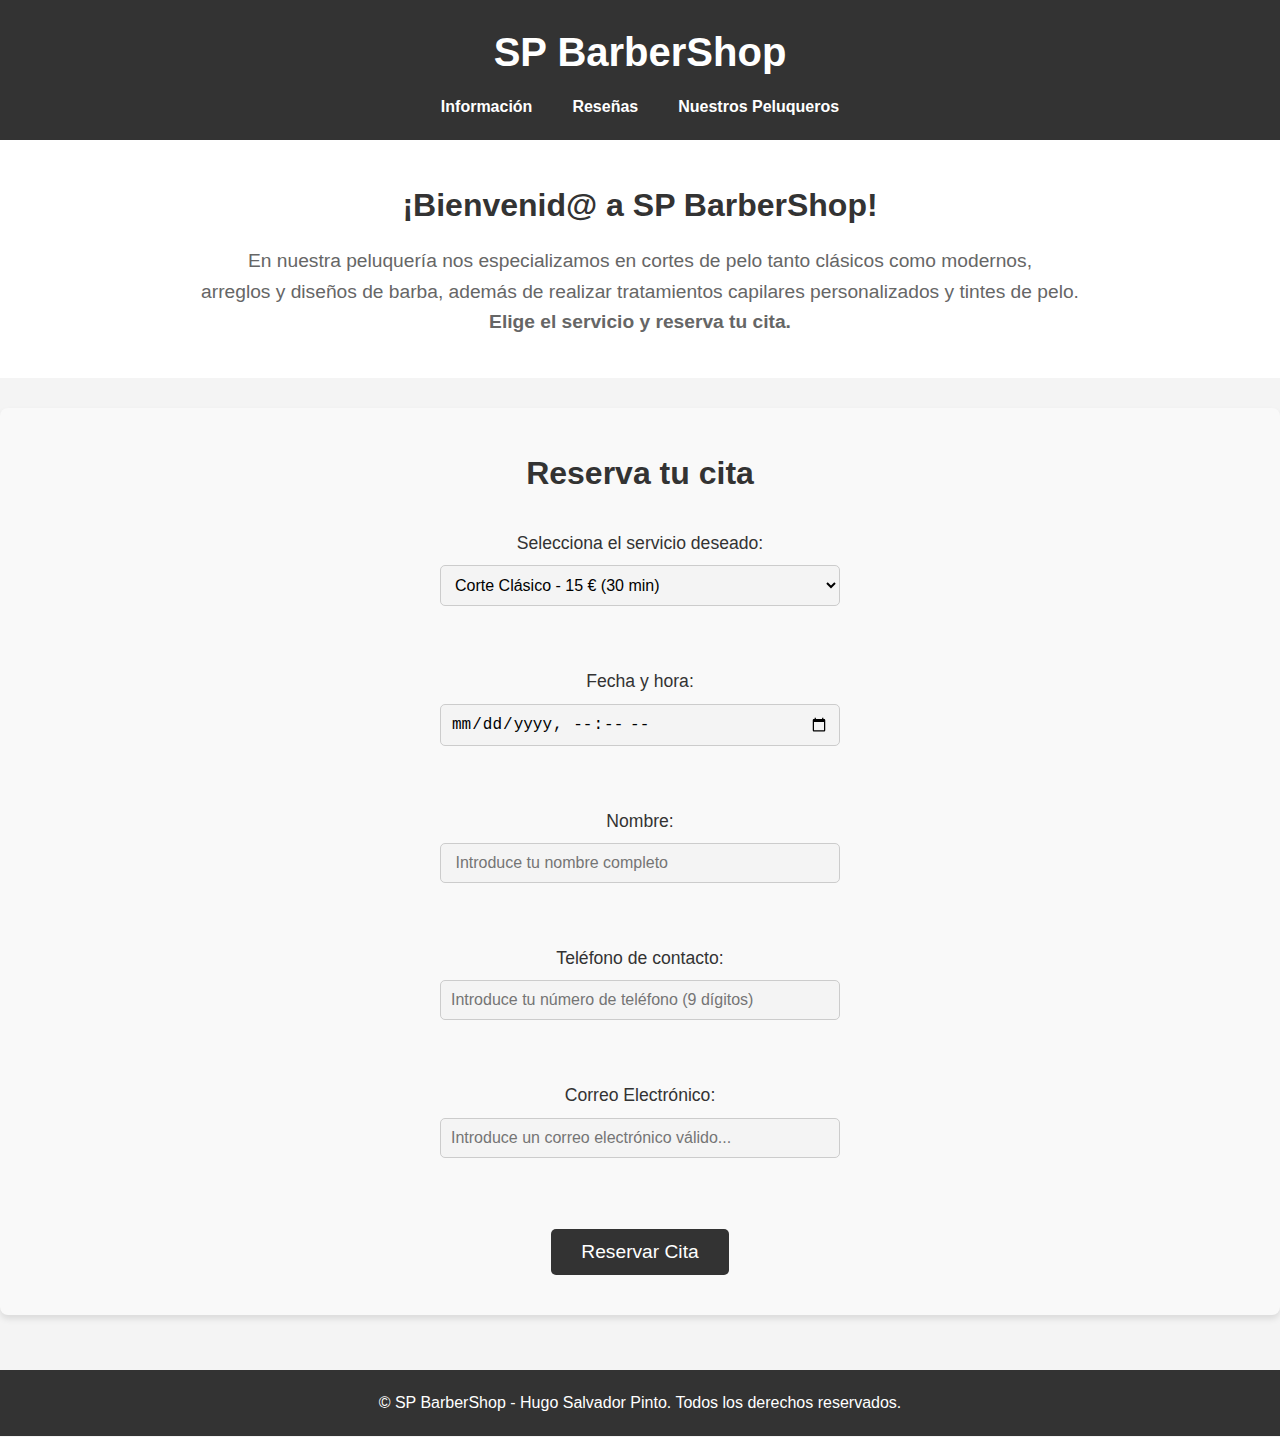
<file: spbarbershop/index.html>
<!-- TFG ASIR - HUGO SALVADOR PINTO - 2024/2025 -->
<!DOCTYPE html>
<html lang="es">
<head>
    <meta charset="UTF-8">
    <meta name="viewport" content="width=device-width, initial-scale=1.0">
    <title>SP BarberShop - Reserva tu cita</title>
    
    <!-- Enlace a la hoja de estilos personalizada -->
    <link rel="stylesheet" href="Estilos/estiloIndex.css">
</head>
<body>
    <!-- Encabezado con el nombre del negocio y menú de navegación -->
    <header>
        <h1>SP BarberShop</h1>
        <nav>
            <ul>
                <li><a href="informacion.html">Información</a></li>
                <li><a href="reseñas.html">Reseñas</a></li>
                <li><a href="nuestrospeluqueros.html">Nuestros Peluqueros</a></li>
            </ul>
        </nav>
    </header>

    <!-- Sección introductoria con texto de bienvenida -->
    <section id="informacion">
        <h2>¡Bienvenid@ a SP BarberShop!</h2>
        <p>En nuestra peluquería nos especializamos en cortes de pelo tanto clásicos como modernos,</p>
        <p> arreglos y diseños de barba, además de realizar tratamientos capilares personalizados y tintes de pelo.</p>
        <p><strong>Elige el servicio y reserva tu cita.</strong></p>
            
    </section>

    <!-- Sección principal con el formulario para reservar cita -->
    <section id="reservar">
        <h2>Reserva tu cita</h2>
        
        <!-- Formulario de reserva que envía datos mediante método POST al script reservar.php -->
        <form action="reservar.php" method="POST">
            <label for="servicio">Selecciona el servicio deseado:</label>
            <select id="servicio" name="servicio">
                <!-- Opciones de servicios disponibles con precio y duración aproximada -->
                <option value="corte_clasico">Corte Clásico - 15 € (30 min)</option>
                <option value="pelo_y_barba">Corte de Pelo y Barba - 19 € (45 min)</option>
                <option value="degradado">Corte Degradado - 18 € (40 min)</option>
                <option value="corte_niños">Corte para Niños - 12 € (30 min)</option>
                <option value="corte_y_tinte">Corte de Pelo y Tinte - 55 € (90-120 min aprox.)</option>
                <option value="corte_y_tratamiento_capilar"> Paquete de Corte y Tratamiento Capilar - 35 € (60-80 min aprox.)</option>
            </select>
            <br><br>

            <!-- Aquí se muestra dinámicamente el tiempo y precio del servicio seleccionado -->
            <p id="infoCorte"></p>

            <!-- Campo de fecha y hora, con step de 2700 segundos (45 minutos) -->
            <label for="fecha_cita">Fecha y hora:</label>
            <input type="datetime-local" id="fecha_cita" name="fecha_cita" step="2700" title="Cada corte se realizará en intervalos de 45 mins" required><br><br>

            <!-- Campo obligatorio para introducir el nombre -->
            <label for="nombre">Nombre:</label>
            <input type="text" id="nombre" name="nombre" placeholder=" Introduce tu nombre completo" required><br><br>

            <!-- Campo con validación básica para números de teléfono españoles -->
            <label for="telefono">Teléfono de contacto:</label>
            <input type="tel" id="telefono" name="telefono" pattern="^(6|7|9)\d{8}$|^(91|93|95|96|97)\d{7}$" placeholder="Introduce tu número de teléfono (9 dígitos)" maxlength="9" required><br><br>

            <!-- Campo para introducir email válido -->
            <label for="email">Correo Electrónico:</label>
            <input type="email" id="email" name="email" placeholder="Introduce un correo electrónico válido..." required><br><br>

            <!-- Botón de envío del formulario -->
            <input type="submit" value="Reservar Cita">
        </form>
    </section>
    
    <br>
    <!-- Pie de página con el año actual generado desde PHP -->
    <footer>
        <p>&copy; <?php echo date("Y"); ?> SP BarberShop - Hugo Salvador Pinto. Todos los derechos reservados.</p>
    </footer>

    <!-- Enlace al script JavaScript que muestra info del servicio seleccionado -->
    <script src="Scripts_JS/validacionReserva.js"></script>
</body>
</html>
</file>
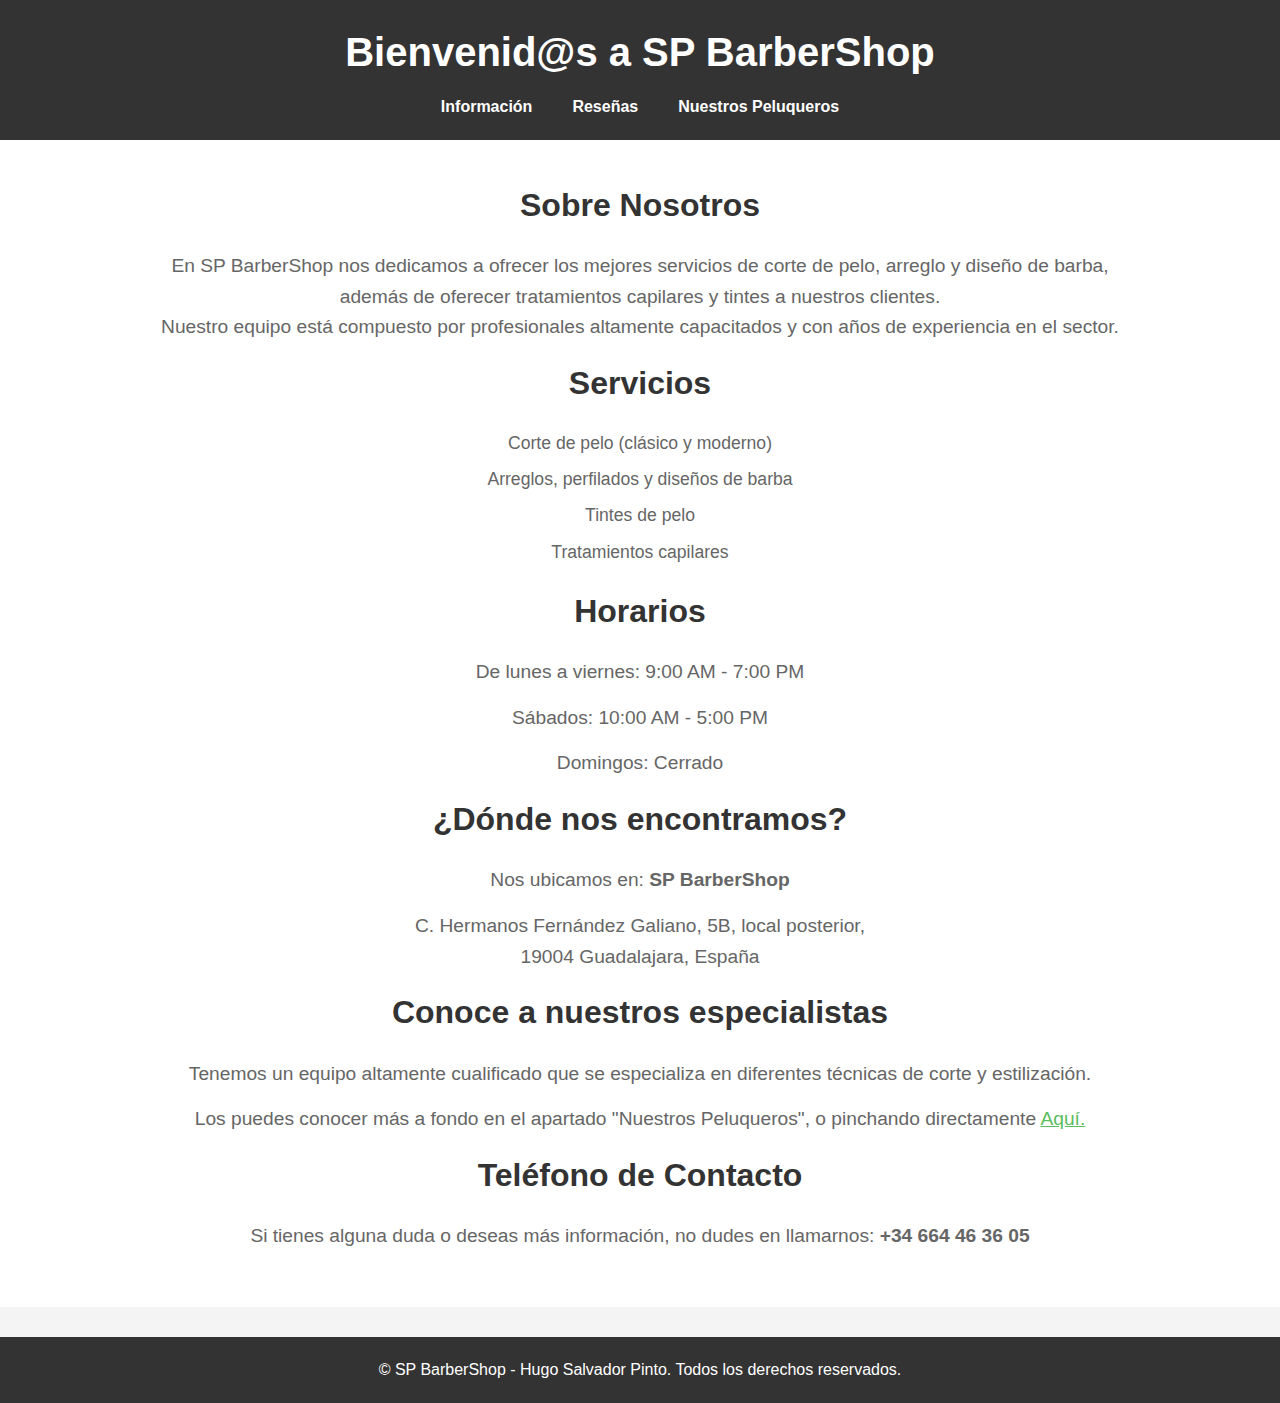
<file: spbarbershop/informacion.html>
<!-- TFG ASIR - HUGO SALVADOR PINTO - 2024/2025 -->
<!DOCTYPE html>
<html lang="es">
<head>
    <meta charset="UTF-8">
    <meta name="viewport" content="width=device-width, initial-scale=1.0">
    <title>Información - SP BarberShop</title>
    
    <!-- Enlace a la hoja de estilos específica para esta sección -->
    <link rel="stylesheet" href="Estilos/estiloInformacion.css">
</head>
<body>
    <!-- Cabecera con enlace al inicio y barra de navegación -->
    <header>
        <h1>
            <!-- Al hacer clic en el título, se redirige a la página principal -->
            <a href="index.html" style="color: white; text-decoration: none;">Bienvenid@s a SP BarberShop</a>
        </h1>
        <nav>
            <ul>
                <li><a href="informacion.html">Información</a></li>
                <li><a href="reseñas.html">Reseñas</a></li>
                <li><a href="nuestrospeluqueros.html">Nuestros Peluqueros</a></li>
            </ul>
        </nav>
    </header>

    <main>
        <!-- Sección descriptiva sobre el negocio -->
        <h2>Sobre Nosotros</h2>
        <p>
            En SP BarberShop nos dedicamos a ofrecer los mejores servicios de corte de pelo, arreglo y diseño de barba,
            <br>
            además de oferecer tratamientos capilares y tintes a nuestros clientes.
            <br>
            Nuestro equipo está compuesto por profesionales altamente capacitados y con años de experiencia en el sector.</p>

        <!-- Lista de servicios que ofrece la barbería -->
        <h3>Servicios</h3>
        <ul>
            <li>Corte de pelo (clásico y moderno)</li>
            <li>Arreglos, perfilados y diseños de barba</li>
            <li>Tintes de pelo</li>
            <li>Tratamientos capilares</li>
        </ul>

        <!-- Horarios de atención -->
        <h3>Horarios</h3>
        <p>De lunes a viernes: 9:00 AM - 7:00 PM</p>
        <p>Sábados: 10:00 AM - 5:00 PM</p>
        <p>Domingos: Cerrado</p>

        <!-- Dirección física de la peluquería -->
        <h3>¿Dónde nos encontramos?</h3>
        <p>Nos ubicamos en: <strong>SP BarberShop</strong></p>
            <p>C. Hermanos Fernández Galiano, 5B, local posterior, 
            <br>
            19004 Guadalajara, España</p>

        <!-- Enlace a la sección de peluqueros especializados -->
        <h3>Conoce a nuestros especialistas</h3>
        <p>Tenemos un equipo altamente cualificado que se especializa en diferentes técnicas de corte y estilización.</p>
        <p>Los puedes conocer más a fondo en el apartado "Nuestros Peluqueros", o pinchando directamente 
            <a href="nuestrospeluqueros.html" style="color: rgb(90, 189, 95);">Aquí.</a></p>

        <!-- Información de contacto -->
        <h3>Teléfono de Contacto</h3>
        <p>Si tienes alguna duda o deseas más información, no dudes en llamarnos: <strong>+34 664 46 36 05</strong></p>
    </main>

    <!-- Pie de página con año actual generado dinámicamente por PHP -->
    <footer>
        <p>&copy; <?php echo date("Y"); ?> SP BarberShop - Hugo Salvador Pinto. Todos los derechos reservados.</p>
    </footer>
</body>
</html>
</file>
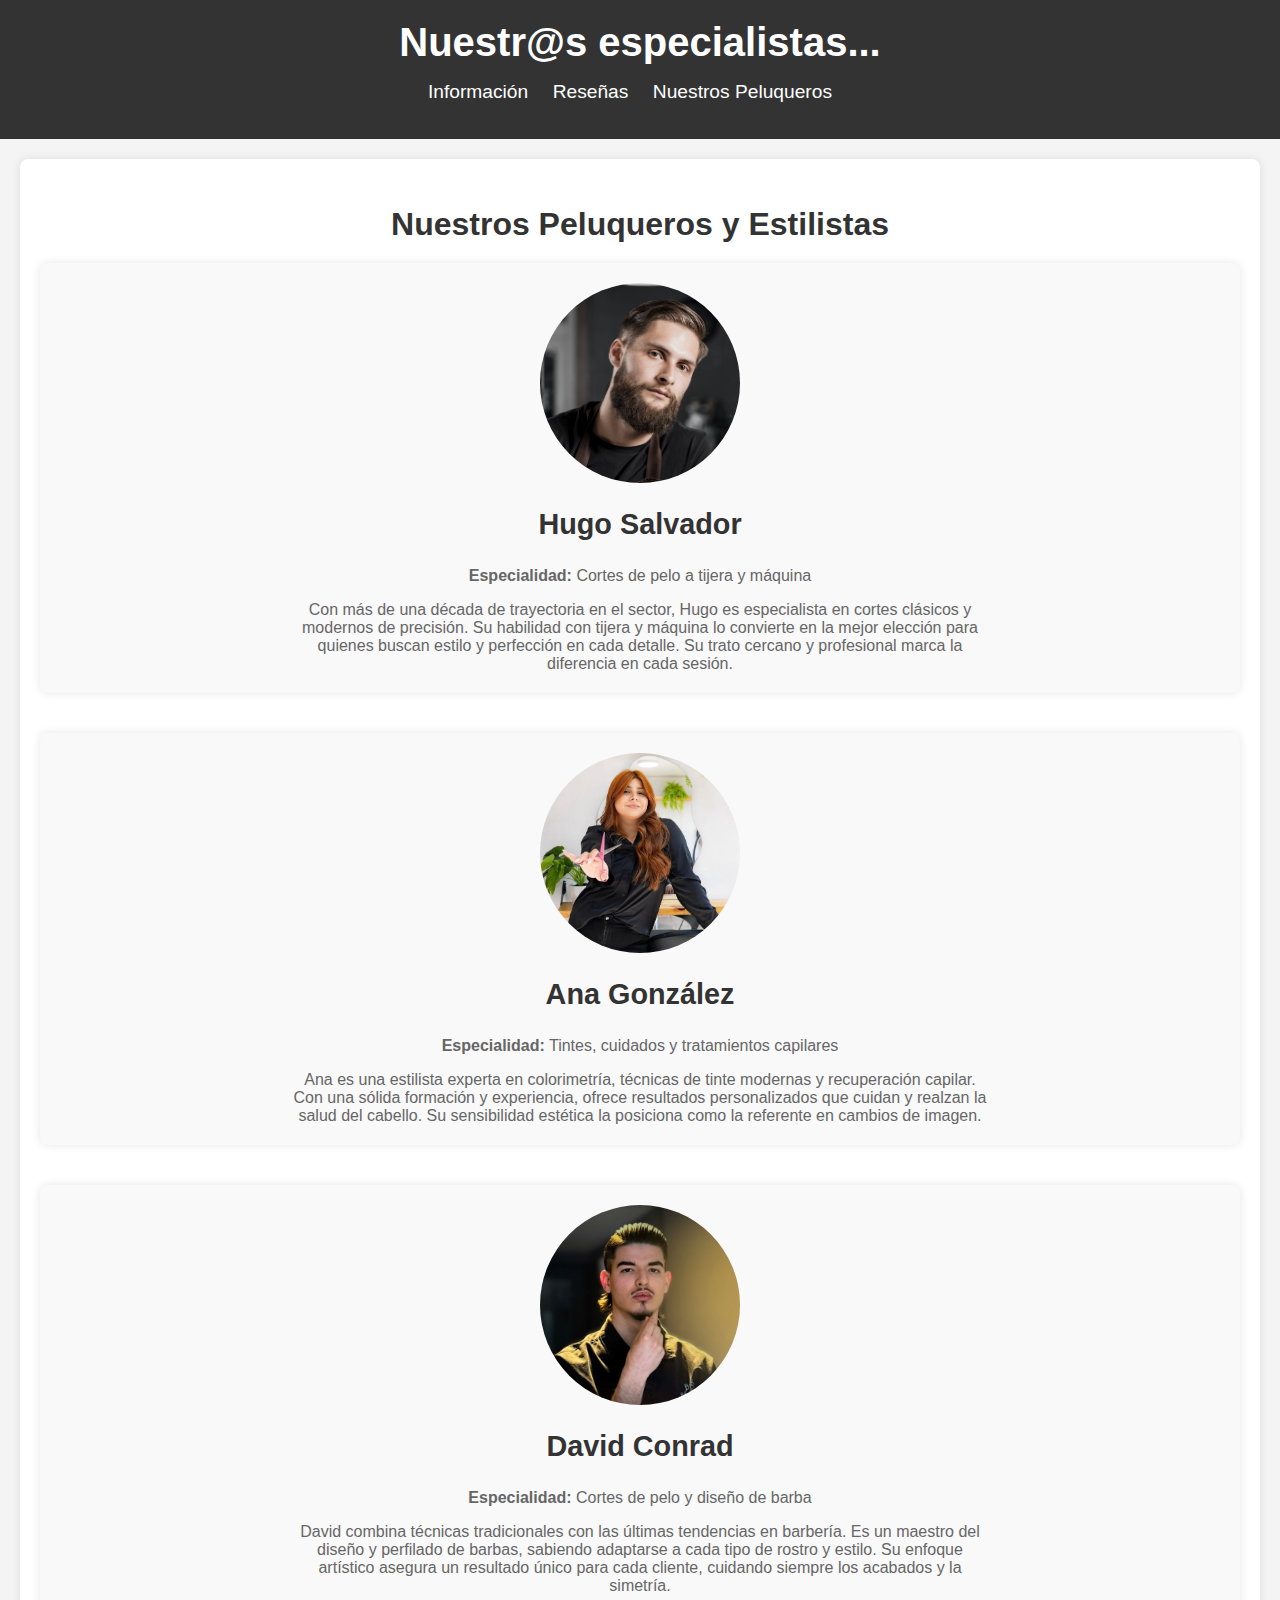
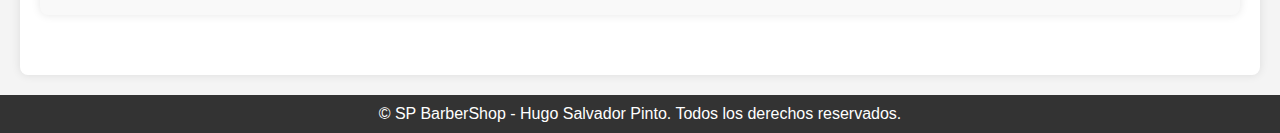
<file: spbarbershop/nuestrospeluqueros.html>
<!-- TFG ASIR - HUGO SALVADOR PINTO - 2024/2025 -->
<!DOCTYPE html>
<html lang="es">
<head>
    <meta charset="UTF-8">
    <meta name="viewport" content="width=device-width, initial-scale=1.0">
    <title>Nuestros Peluqueros - SP BarberShop</title>

    <!-- Enlace a la hoja de estilos para esta sección -->
    <link rel="stylesheet" href="Estilos/estiloPeluqueros.css">
</head>
<body>
    <!-- Cabecera con el nombre del apartado y navegación -->
    <header>
        <h1>
            <!-- Enlace de regreso a la página principal -->
            <a href="index.html" style="color: white; text-decoration: none;">Nuestr@s especialistas...</a>
        </h1>
        <nav>
            <ul>
                <li><a href="informacion.html">Información</a></li>
                <li><a href="reseñas.html">Reseñas</a></li>
                <li><a href="nuestrospeluqueros.html">Nuestros Peluqueros</a></li> <!-- Página actual -->
            </ul>
        </nav>
    </header>

    <!-- Sección principal con los perfiles de peluqueros -->
    <section id="peluqueros">
        <h2>Nuestros Peluqueros y Estilistas</h2>

        <!-- Primer peluquero -->
<div class="peluquero">
    <img src="Fotos_Peluqueros/Peluquero1.jpg" alt="Peluquero 1">
    <h3>Hugo Salvador</h3>
    <p><strong>Especialidad:</strong> Cortes de pelo a tijera y máquina</p>
    <p style="max-width: 700px; margin: 0 auto; text-align: center;">Con más de una década de trayectoria en el sector, Hugo es especialista en cortes clásicos y modernos de precisión. Su habilidad con tijera y máquina lo convierte en la mejor elección para quienes buscan estilo y perfección en cada detalle. Su trato cercano y profesional marca la diferencia en cada sesión.</p>
</div>

<!-- Segundo peluquero -->
<div class="peluquero">
    <img src="Fotos_Peluqueros/Peluquero2.jpeg" alt="Peluquero 2">
    <h3>Ana González</h3>
    <p><strong>Especialidad:</strong> Tintes, cuidados y tratamientos capilares</p>
    <p style="max-width: 700px; margin: 0 auto; text-align: center;">Ana es una estilista experta en colorimetría, técnicas de tinte modernas y recuperación capilar. Con una sólida formación y experiencia, ofrece resultados personalizados que cuidan y realzan la salud del cabello. Su sensibilidad estética la posiciona como la referente en cambios de imagen.</p>
</div>

<!-- Tercer peluquero -->
<div class="peluquero">
    <img src="Fotos_Peluqueros/Peluquero3.jpeg" alt="Peluquero 3">
    <h3>David Conrad</h3>
    <p><strong>Especialidad:</strong> Cortes de pelo y diseño de barba</p>
    <p style="max-width: 700px; margin: 0 auto; text-align: center;">David combina técnicas tradicionales con las últimas tendencias en barbería. Es un maestro del diseño y perfilado de barbas, sabiendo adaptarse a cada tipo de rostro y estilo. Su enfoque artístico asegura un resultado único para cada cliente, cuidando siempre los acabados y la simetría.</p>
</div>
    </section>

    <!-- Pie de página con año automático mediante PHP -->
    <footer>
        <p>&copy; <?php echo date("Y"); ?> SP BarberShop - Hugo Salvador Pinto. Todos los derechos reservados.</p>
    </footer>

    <!-- Enlace opcional al script JS (si es necesario para esta página) -->
    <script src="Scripts_JS/validacionReserva.js"></script>
</body>
</html>
</file>
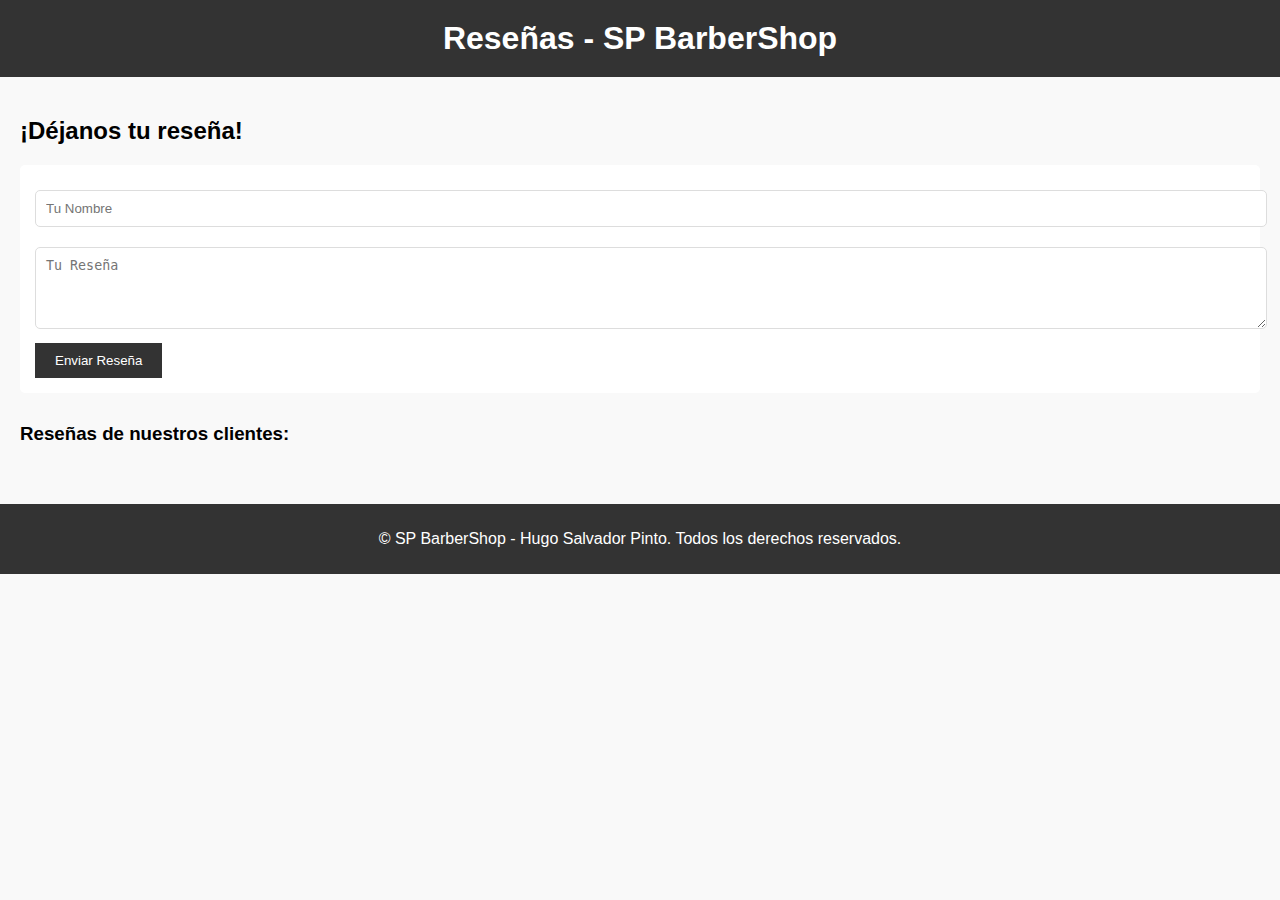
<file: spbarbershop/reseñas.html>
<!-- TFG ASIR - HUGO SALVADOR PINTO - 2024/2025 -->
<!DOCTYPE html>
<html lang="es">
<head>
    <meta charset="UTF-8">
    <meta name="viewport" content="width=device-width, initial-scale=1.0">
    <title>Reseñas - SP BarberShop</title>

    <!-- Enlace a la hoja de estilos de esta sección -->
    <link rel="stylesheet" href="Estilos/estiloReseñas.css">
</head>
<body>

<!-- Cabecera principal con enlace de regreso -->
<header>
    <h1>
        <a href="index.html" style="color: white; text-decoration: none;">
            Reseñas - SP BarberShop
        </a>
    </h1>
</header>

<main>
    <div class="reseñas">
        <h2>¡Déjanos tu reseña!</h2>

        <!-- Formulario para que los usuarios ingresen su nombre y comentario -->
        <form id="reseñaForm">
            <!-- Campo obligatorio para el nombre del cliente -->
            <input type="text" id="nombre_cliente" placeholder="Tu Nombre" required>
            
            <!-- Campo de texto para ingresar la reseña del cliente -->
            <textarea id="comentario" placeholder="Tu Reseña" rows="4" required></textarea>
            
            <!-- Botón para enviar la reseña -->
            <button type="submit">Enviar Reseña</button>
        </form>

        <!-- Título para listar reseñas ya enviadas -->
        <h3>Reseñas de nuestros clientes:</h3>

        <!-- Aquí se cargarán dinámicamente las reseñas con JavaScript -->
        <div id="listadoReseñas"></div>
    </div>
</main>

<!-- Pie de página con año generado automáticamente desde PHP -->
<footer>
    <p>&copy; <?php echo date("Y"); ?> SP BarberShop - Hugo Salvador Pinto. Todos los derechos reservados.</p>
</footer>

<!-- Enlace al script JS que maneja el guardado y visualización de reseñas -->
<script src="Scripts_JS/scriptReseñas.js"></script>
</body>
</html>
</file>
<file: spbarbershop/Estilos/estiloPeluqueros.css>
/* TFG ASIR - HUGO SALVADOR PINTO - 2024/2025 */

/* Estilos generales */
body {
    font-family: Arial, sans-serif;
    margin: 0;
    padding: 0;
    background-color: #f4f4f4;
    display: flex;
    flex-direction: column;
    min-height: 100vh; /* Nos aseguramos que el pie de página quede al final incluso si el contenido es pequeño */
}

header {
    background-color: #333;
    color: white;
    padding: 20px;
    text-align: center;
}

header h1 {
    margin: 0;
    font-size: 2.5rem;
}

nav ul {
    list-style: none;
    padding: 0;
}

nav ul li {
    display: inline-block;
    margin-right: 20px;
}

nav ul li a {
    color: white;
    text-decoration: none;
    font-size: 1.2rem;
}

nav ul li a:hover {
    text-decoration: underline;
}

/* Estilo de la sección de peluqueros */
#peluqueros {
    padding: 20px;
    background-color: #fff;
    margin: 20px;
    border-radius: 8px;
    box-shadow: 0 0 10px rgba(0, 0, 0, 0.1);
    flex-grow: 1; /* Esto asegura que la sección principal ocupe el espacio restante */
}

#peluqueros h2 {
    text-align: center;
    font-size: 2rem;
    margin-bottom: 20px;
}

/* Estilo para los perfiles de los peluqueros */
.peluquero {
    display: flex;
    flex-direction: column;
    align-items: center;
    margin-bottom: 40px;
    padding: 20px;
    border-radius: 8px;
    background-color: #f9f9f9;
    box-shadow: 0 0 10px rgba(0, 0, 0, 0.1);
}

.peluquero img {
    width: 200px;
    height: 200px;
    border-radius: 50%;
    object-fit: cover;
    margin-bottom: 15px;
}

.peluquero h3 {
    font-size: 1.8rem;
    margin: 10px 0;
    color: #333;
}

.peluquero p {
    font-size: 1rem;
    color: #666;
    text-align: center;
}

/* Estilo para los títulos de las secciones */
h2, h3 {
    color: #333;
}

/* Footer */
footer {
    text-align: center;
    padding: 10px;
    background-color: #333;
    color: white;
    margin-top: auto; /* Esto asegura que el pie de página siempre esté al final */
}

footer p {
    margin: 0;
}
</file>
<file: spbarbershop/Estilos/estiloReseñas.css>
/* TFG ASIR - HUGO SALVADOR PINTO - 2024/2025 */


body {
    font-family: Arial, sans-serif;
    margin: 0;
    padding: 0;
    background-color: #f9f9f9;
}
header {
    background-color: #333;
    color: white;
    padding: 20px;
    text-align: center;
}
header h1 {
    margin: 0;
}
.reseñas {
    padding: 20px;
}
.reseña {
    background-color: #f4f4f4;
    margin: 10px 0;
    padding: 15px;
    border-left: 5px solid #333;
}
form {
    background-color: #fff;
    padding: 15px;
    border-radius: 5px;
    margin-bottom: 30px;
}
form input, form textarea {
    width: 100%;
    padding: 10px;
    margin: 10px 0;
    border: 1px solid #ddd;
    border-radius: 5px;
}
form button {
    background-color: #333;
    color: white;
    border: none;
    padding: 10px 20px;
    cursor: pointer;
}
form button:hover {
    background-color: #555;
}

footer {
    background-color: #333;
    color: white;
    text-align: center;
    padding: 10px;
    margin-top: 20px;
}
</file>
<file: spbarbershop/Estilos/estiloIndex.css>
/* TFG ASIR - HUGO SALVADOR PINTO - 2024/2025 */

/* Reseteo básico de márgenes y relleno */
* {
    margin: 0;
    padding: 0;
    box-sizing: border-box;
}

/* Fondo y fuente global */
body {
    font-family: 'Arial', sans-serif;
    background-color: #f4f4f4; /* Fondo gris claro */
    color: #333; /* Texto gris oscuro */
    line-height: 1.6;
}

/* Estilos del header */
header {
    background-color: #333; /* Gris oscuro para el fondo del header */
    color: white;
    padding: 20px 0;
    text-align: center;
}

header h1 {
    font-size: 2.5rem;
    margin-bottom: 10px;
}

/* Navegación */
nav ul {
    display: flex;
    justify-content: center;
    list-style-type: none;
    margin-top: 10px;
}

nav ul li {
    margin: 0 20px;
}

nav ul li a {
    text-decoration: none;
    color: white;
    font-weight: bold;
    transition: color 0.3s ease;
}

nav ul li a:hover {
    color: #dcdcdc; /* Gris claro cuando el enlace se pasa */
}

/* Sección de información */
#informacion {
    background-color: #ffffff; /* Fondo blanco */
    padding: 40px 0;
    text-align: center;
}

#informacion h2 {
    font-size: 2rem;
    margin-bottom: 15px;
    color: #333;
}

#informacion p {
    font-size: 1.2rem;
    color: #666;
}

/* Sección de reservar cita */
#reservar {
    background-color: #f9f9f9; /* Fondo gris muy claro */
    padding: 40px;
    margin-top: 30px;
    border-radius: 8px;
    box-shadow: 0 4px 6px rgba(0, 0, 0, 0.1); /* Sombra sutil */
}

#reservar h2 {
    font-size: 2rem;
    margin-bottom: 20px;
    text-align: center;
    color: #333;
}

form {
    display: flex;
    flex-direction: column;
    align-items: center;
}

label {
    margin-top: 10px;
    font-size: 1.1rem;
    color: #333;
}

input[type="text"], input[type="tel"], input[type="email"], select, input[type="datetime-local"] {
    width: 100%;
    max-width: 400px;
    padding: 10px;
    margin-top: 8px;
    font-size: 1rem;
    border: 1px solid #ccc;
    border-radius: 5px;
    background-color: #f4f4f4;
}

input[type="submit"] {
    background-color: #333; /* Gris oscuro para el fondo del botón */
    color: white;
    padding: 12px 30px;
    font-size: 1.2rem;
    border: none;
    border-radius: 5px;
    cursor: pointer;
    margin-top: 20px;
    transition: background-color 0.3s ease;
}

input[type="submit"]:hover {
    background-color: #555; /* Gris intermedio cuando se pasa el cursor */
}

/* Estilos del footer */
footer {
    background-color: #333; /* Gris oscuro */
    color: white;
    padding: 20px 0;
    text-align: center;
    font-size: 1rem;
    margin-top: 30px;
}

footer p {
    margin: 0;
}

/* Media Query para dispositivos pequeños */
@media screen and (max-width: 768px) {
    header h1 {
        font-size: 2rem;
    }

    nav ul {
        flex-direction: column;
    }

    nav ul li {
        margin-bottom: 10px;
    }

    .cta .btn {
        padding: 12px 20px;
    }

    #informacion p {
        font-size: 1rem;
    }

    #reservar form {
        width: 100%;
    }
}
</file>
<file: spbarbershop/Estilos/estiloInformacion.css>
/* TFG ASIR - HUGO SALVADOR PINTO - 2024/2025 */

/* Reseteo básico de márgenes y relleno */
* {
    margin: 0;
    padding: 0;
    box-sizing: border-box;
}

/* Fondo y fuente global */
body {
    font-family: 'Arial', sans-serif;
    background-color: #f4f4f4; /* Fondo gris claro */
    color: #333; /* Texto gris oscuro */
    line-height: 1.6;
}

/* Estilos del header */
header {
    background-color: #333; /* Gris oscuro para el fondo del header */
    color: white;
    padding: 20px 0;
    text-align: center;
}

header h1 {
    font-size: 2.5rem;
    margin-bottom: 10px;
}

/* Navegación */
nav ul {
    display: flex;
    justify-content: center;
    list-style-type: none;
    margin-top: 10px;
}

nav ul li {
    margin: 0 20px;
}

nav ul li a {
    text-decoration: none;
    color: white;
    font-weight: bold;
    transition: color 0.3s ease;
}

nav ul li a:hover {
    color: #dcdcdc; /* Gris claro cuando el enlace se pasa */
}

/* Estilos de la sección principal */
main {
    background-color: #ffffff; /* Fondo blanco */
    padding: 40px 0;
    text-align: center;
}

main h2, main h3 {
    font-size: 2rem;
    color: #333;
    margin-bottom: 20px;
}

main p {
    font-size: 1.2rem;
    color: #666;
    margin-bottom: 15px;
}

main ul {
    list-style-type: none;
    padding: 0;
    font-size: 1.1rem;
    color: #666;
    margin-bottom: 20px;
}

main ul li {
    margin-bottom: 8px;
}

/* Estilos del footer */
footer {
    background-color: #333; /* Gris oscuro */
    color: white;
    padding: 20px 0;
    text-align: center;
    font-size: 1rem;
    margin-top: 30px;
}

footer p {
    margin: 0;
}

/* Media Query para dispositivos pequeños */
@media screen and (max-width: 768px) {
    header h1 {
        font-size: 2rem;
    }

    nav ul {
        flex-direction: column;
    }

    nav ul li {
        margin-bottom: 10px;
    }

    main h2, main h3 {
        font-size: 1.8rem;
    }

    main p, main ul {
        font-size: 1rem;
    }
}
</file>
